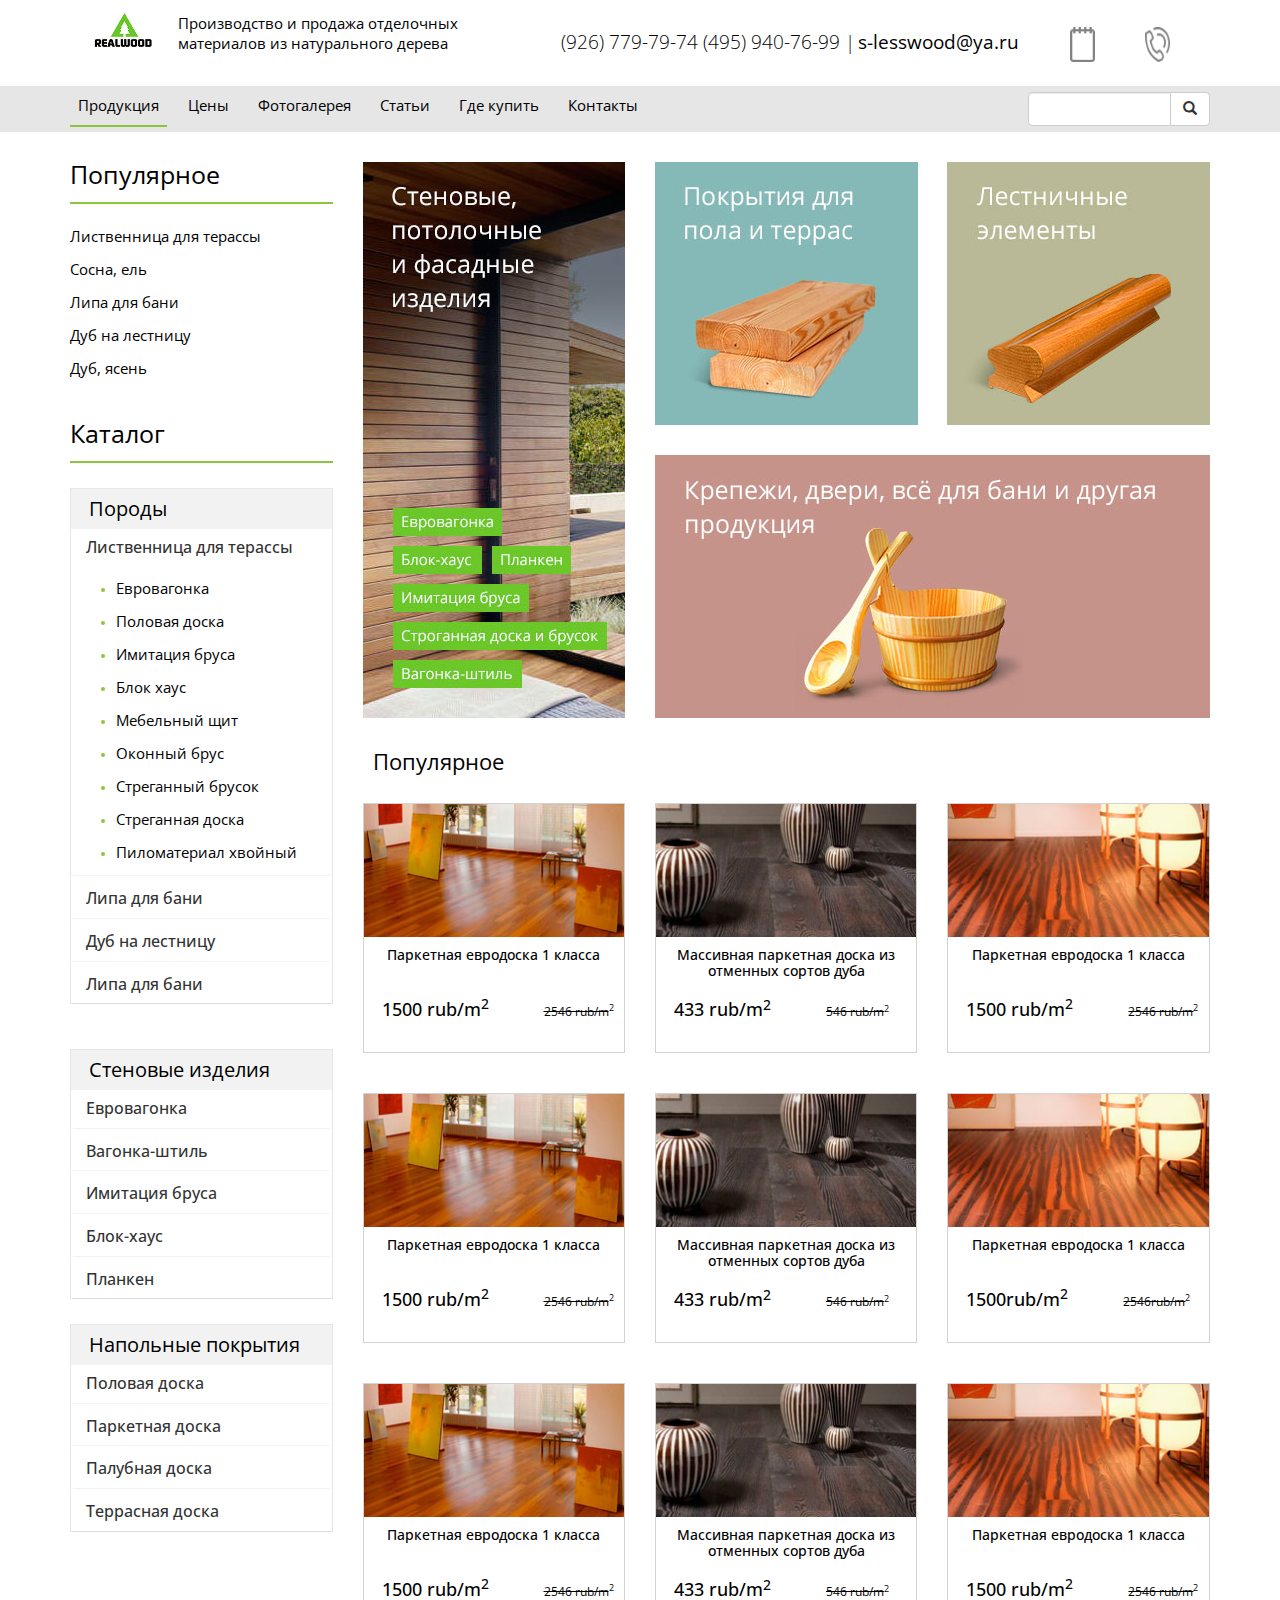
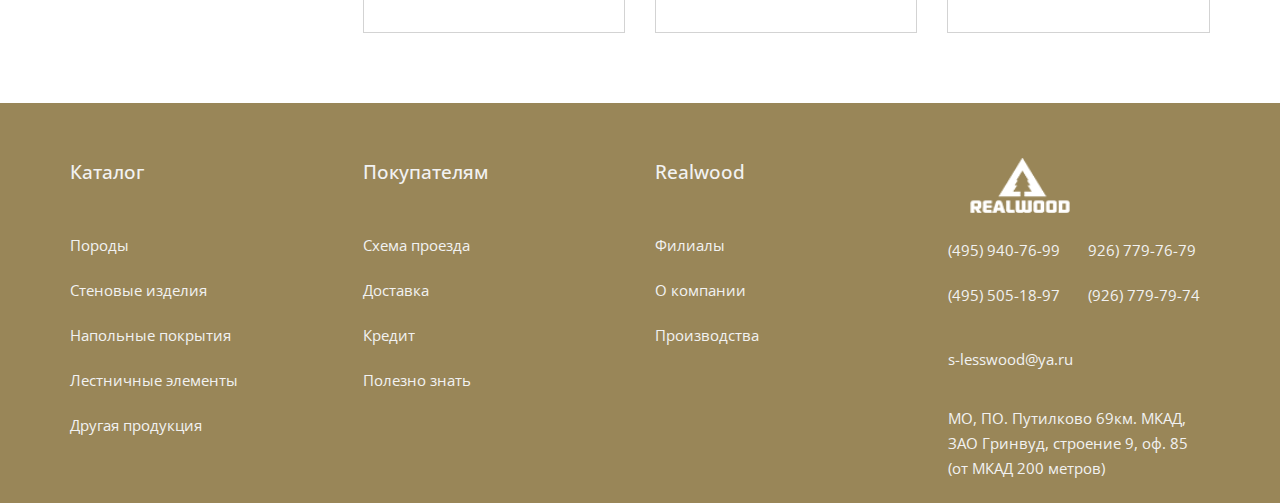
<file: realwood LAST/index.html>
<!DOCTYPE html>
<html lang="en">
  <head>
    <meta charset="utf-8">
    <meta http-equiv="X-UA-Compatible" content="IE=edge">
    <meta name="viewport" content="width=device-width, initial-scale=1">
    <!-- The above 3 meta tags *must* come first in the head; any other head content must come *after* these tags -->
    <title>Bootstrap 101 Template</title>

    <!-- Bootstrap -->
    <link href="https://fonts.googleapis.com/css?family=Open+Sans&amp;subset=cyrillic" rel="stylesheet">
    <link href="css/bootstrap.min.css" rel="stylesheet">
    <link rel="stylesheet" href="css/style.css">
    <!-- HTML5 shim and Respond.js for IE8 support of HTML5 elements and media queries -->
    <!-- WARNING: Respond.js doesn't work if you view the page via file:// -->
    <!--[if lt IE 9]>
      <script src="https://oss.maxcdn.com/html5shiv/3.7.3/html5shiv.min.js"></script>
      <script src="https://oss.maxcdn.com/respond/1.4.2/respond.min.js"></script>
    <![endif]-->
  </head>
  <body>
    <div class="header">
      <div class="header-top">
        <div class="container">
            <img src="img/logo.jpg" alt="">
            <span>Производство и продажа отделочных 
материалов из натурального дерева</span>
            <h4>(926) 779-79-74 (495) 940-76-99 |</h4>
            <a href="#">s-lesswood@ya.ru</a>
            <ul>
              <li class="blockn"><a href="#"><img src="img/blocknote-ic.png"></a></li>
              <li class="phone"><a href="#"><img src="img/phone-ic.png"></a></li>
            </ul>
        </div>
      </div>
      <div class="header-nav">
        <div class="container">
          <ul class="list-inline pull-left">
            <li class="active"><a href="#">Продукция</a></li>
            <li><a href="#">Цены</a></li>
            <li><a href="#">Фотогалерея</a></li>
            <li><a href="#">Статьи</a></li>
            <li><a href="#">Где купить</a></li>
            <li><a href="#">Контакты</a></li>
          </ul>
          <div class="search-form">
            <form>
              <div class="input-group">
                <input type="text" class="form-control">
                <span class="input-group-btn">
                  <button class="btn btn-default" type="button"><span class="glyphicon glyphicon-search"></span></button>
                </span>
              </div>
            </form>
          </div>
        </div>
      </div>
    </div>
    <div class="main">
      <div class="container">
        <div class="row">
          <div class="sidebar">
            <div class="col-sm-3">
              <div class="sidebar-category">
                <div class="sidebar-category-title">
                  <span>Популярное</span>
                </div>
                <ul class="sidebar-list">
                <li><a href="#">Лиственница для терассы</a></li>
                <li><a href="#">Сосна, ель</a></li>
                <li><a href="#">Липа для бани</a></li>
                <li><a href="#">Дуб на лестницу</a></li>
                <li><a href="#">Дуб, ясень</a></li>
                </ul>
              </div>
              <div class="sidebar-category">
                <div class="sidebar-category-title">
                  <span>Каталог</span>
                </div>
                <div class="catalog-item sidebar-list">
                  <div class="catalog-item-title">
                    <span>Породы</span>
                    </div>
                    <div class="panel-group" id="accordion" role="tablist" aria-multiselectable="true">
                      <div class="panel panel-default">
                        <div class="panel-heading" role="tab" id="headingOne">
                          <h4 class="panel-title">
                            <a role="button" data-toggle="collapse" data-parent="#accordion" href="#collapseOne" aria-expanded="true" aria-controls="collapseOne">
                              Лиственница для терассы
                            </a>
                          </h4>
                        </div>
                        <div id="collapseOne" class="panel-collapse collapse in" role="tabpanel" aria-labelledby="headingOne">
                          <div class="panel-body">
                           <ul>
                               <li><a href="#">Евровагонка</a></li>
                               <li><a href="#">Половая доска</a></li>
                               <li><a href="#">Имитация бруса</a></li>
                               <li><a href="#">Блок хаус</a></li>
                               <li><a href="#">Мебельный щит</a></li>
                               <li><a href="#">Оконный брус</a></li>
                               <li><a href="#">Стреганный брусок</a></li>
                               <li><a href="#">Стреганная доска</a></li>
                               <li><a href="#">Пиломатериал хвойный</a></li>
                             </ul>  
                          </div>
                        </div>
                      </div>
                      <div class="panel panel-default">
                        <div class="panel-heading" role="tab" id="headingTwo">
                          <h4 class="panel-title">
                            <a class="collapsed" role="button" data-toggle="collapse" data-parent="#accordion" href="#collapseTwo" aria-expanded="false" aria-controls="collapseTwo">
                              Липа для бани
                            </a>
                          </h4>
                        </div>
                        <div id="collapseTwo" class="panel-collapse collapse" role="tabpanel" aria-labelledby="headingTwo">
                          <div class="panel-body">
                           <ul>
                             <li><a href="#">Услуга 1</a></li>
                             <li><a href="#">Услуга 2</a></li>
                             <li><a href="#">Услуга 3</a></li>
                             <li><a href="#">Услуга 4</a></li>
                             <li><a href="#">Услуга 5</a></li>
                             <li><a href="#">Услуга 6</a></li>
                             <li><a href="#">Услуга 7</a></li>
                             <li><a href="#">Услуга 8</a></li>
                             <li><a href="#">Услуга 9</a></li>
                           </ul>
                          </div>
                        </div>
                      </div>
                      <div class="panel panel-default">
                        <div class="panel-heading" role="tab" id="headingThree">
                          <h4 class="panel-title">
                            <a class="collapsed" role="button" data-toggle="collapse" data-parent="#accordion" href="#collapseThree" aria-expanded="false" aria-controls="collapseThree">
                              Дуб на лестницу
                            </a>
                          </h4>
                        </div>
                        <div id="collapseThree" class="panel-collapse collapse" role="tabpanel" aria-labelledby="headingThree">
                          <div class="panel-body">
                           <ul>
                             <li><a href="#"><span>Услуга 1</span></a></li>
                             <li><a href="#"><span>Услуга 2</span></a></li>
                             <li><a href="#"><span>Услуга 3</span></a></li>
                             <li><a href="#"><span>Услуга 4</span></a></li>
                             <li><a href="#"><span>Услуга 5</span></a></li>
                             <li><a href="#"><span>Услуга 6</span></a></li>
                             <li><a href="#"><span>Услуга 7</span></a></li>
                             <li><a href="#"><span>Услуга 8</span></a></li>
                             <li><a href="#"><span>Услуга 9</span></a></li>
                           </ul>
                          </div>
                        </div>
                      </div>
                      <div class="panel panel-default">
                        <div class="panel-heading" role="tab" id="headingTwo">
                          <h4 class="panel-title">
                            <a class="collapsed" role="button" data-toggle="collapse" data-parent="#accordion" href="#collapseFour" aria-expanded="false" aria-controls="collapseFour">
                              Липа для бани
                            </a>
                          </h4>
                        </div>
                        <div id="collapseFour" class="panel-collapse collapse" role="tabpanel" aria-labelledby="headingTwo">
                          <div class="panel-body">
                           <ul>
                             <li><a href="#"><span>Услуга 1</span></a></li>
                             <li><a href="#"><span>Услуга 2</span></a></li>
                             <li><a href="#"><span>Услуга 3</span></a></li>
                             <li><a href="#"><span>Услуга 4</span></a></li>
                             <li><a href="#"><span>Услуга 5</span></a></li>
                             <li><a href="#"><span>Услуга 6</span></a></li>
                             <li><a href="#"><span>Услуга 7</span></a></li>
                             <li><a href="#"><span>Услуга 8</span></a></li>
                             <li><a href="#"><span>Услуга 9</span></a></li>
                           </ul>
                          </div>
                        </div>
                      </div>
                    </div>
                  </div>
                </div>
                <div class="sidebar-category">                
                  <div class="catalog-item sidebar-list">
                    <div class="catalog-item-title">
                      <span>Стеновые изделия</span>
                    </div>
                    <div class="panel-group" id="accordion" role="tablist" aria-multiselectable="true">
                        <div class="panel panel-default">
                          <div class="panel-heading" role="tab" id="headingOne">
                            <h4 class="panel-title">
                              <a role="button" data-toggle="collapse" data-parent="#accordion" href="#collapseFive" aria-expanded="true" aria-controls="collapseOne">
                                Евровагонка
                              </a>
                            </h4>
                          </div>
                          <div id="collapseFive" class="panel-collapse collapse" role="tabpanel" aria-labelledby="headingOne">
                            <div class="panel-body">
                             <ul>
                                 <li><a href="#">Евровагонка</a></li>
                                 <li><a href="#">Половая доска</a></li>
                                 <li><a href="#">Имитация бруса</a></li>
                                 <li><a href="#">Блок хаус</a></li>
                                 <li><a href="#">Мебельный щит</a></li>
                                 <li><a href="#">Оконный брус</a></li>
                                 <li><a href="#">Стреганный брусок</a></li>
                                 <li><a href="#">Стреганная доска</a></li>
                                 <li><a href="#">Пиломатериал хвойный</a></li>
                               </ul>  
                            </div>
                          </div>
                        </div>
                        <div class="panel panel-default">
                          <div class="panel-heading" role="tab" id="headingTwo">
                            <h4 class="panel-title">
                              <a class="collapsed" role="button" data-toggle="collapse" data-parent="#accordion" href="#collapseSix" aria-expanded="false" aria-controls="collapseTwo">
                                Вагонка-штиль
                              </a>
                            </h4>
                          </div>
                          <div id="collapseSix" class="panel-collapse collapse" role="tabpanel" aria-labelledby="headingTwo">
                            <div class="panel-body">
                             <ul>
                               <li><a href="#">Услуга 1</a></li>
                               <li><a href="#">Услуга 2</a></li>
                               <li><a href="#">Услуга 3</a></li>
                               <li><a href="#">Услуга 4</a></li>
                               <li><a href="#">Услуга 5</a></li>
                               <li><a href="#">Услуга 6</a></li>
                               <li><a href="#">Услуга 7</a></li>
                               <li><a href="#">Услуга 8</a></li>
                               <li><a href="#">Услуга 9</a></li>
                             </ul>
                            </div>
                          </div>
                        </div>
                         <div class="panel panel-default">
                          <div class="panel-heading" role="tab" id="headingTwo">
                            <h4 class="panel-title">
                              <a class="collapsed" role="button" data-toggle="collapse" data-parent="#accordion" href="#collapseSeven" aria-expanded="false" aria-controls="collapseTwo">
                                Имитация бруса
                              </a>
                            </h4>
                          </div>
                          <div id="collapseSeven" class="panel-collapse collapse" role="tabpanel" aria-labelledby="headingTwo">
                            <div class="panel-body">
                             <ul>
                               <li><a href="#">Услуга 1</a></li>
                               <li><a href="#">Услуга 2</a></li>
                               <li><a href="#">Услуга 3</a></li>
                               <li><a href="#">Услуга 4</a></li>
                               <li><a href="#">Услуга 5</a></li>
                               <li><a href="#">Услуга 6</a></li>
                               <li><a href="#">Услуга 7</a></li>
                               <li><a href="#">Услуга 8</a></li>
                               <li><a href="#">Услуга 9</a></li>
                             </ul>
                            </div>
                          </div>
                        </div>
                        <div class="panel panel-default">
                          <div class="panel-heading" role="tab" id="headingThree">
                            <h4 class="panel-title">
                              <a class="collapsed" role="button" data-toggle="collapse" data-parent="#accordion" href="#collapseEight" aria-expanded="false" aria-controls="collapseThree">
                                Блок-хаус
                              </a>
                            </h4>
                          </div>
                          <div id="collapseEight" class="panel-collapse collapse" role="tabpanel" aria-labelledby="headingThree">
                            <div class="panel-body">
                             <ul>
                               <li><a href="#"><span>Услуга 1</span></a></li>
                               <li><a href="#"><span>Услуга 2</span></a></li>
                               <li><a href="#"><span>Услуга 3</span></a></li>
                               <li><a href="#"><span>Услуга 4</span></a></li>
                               <li><a href="#"><span>Услуга 5</span></a></li>
                               <li><a href="#"><span>Услуга 6</span></a></li>
                               <li><a href="#"><span>Услуга 7</span></a></li>
                               <li><a href="#"><span>Услуга 8</span></a></li>
                               <li><a href="#"><span>Услуга 9</span></a></li>
                             </ul>
                            </div>
                          </div>
                        </div>
                        <div class="panel panel-default">
                          <div class="panel-heading" role="tab" id="headingTwo">
                            <h4 class="panel-title">
                              <a class="collapsed" role="button" data-toggle="collapse" data-parent="#accordion" href="#collapseNine" aria-expanded="false" aria-controls="collapseFour">
                                Планкен
                              </a>
                            </h4>
                          </div>
                          <div id="collapseNine" class="panel-collapse collapse" role="tabpanel" aria-labelledby="headingTwo">
                            <div class="panel-body">
                             <ul>
                               <li><a href="#"><span>Услуга 1</span></a></li>
                               <li><a href="#"><span>Услуга 2</span></a></li>
                               <li><a href="#"><span>Услуга 3</span></a></li>
                               <li><a href="#"><span>Услуга 4</span></a></li>
                               <li><a href="#"><span>Услуга 5</span></a></li>
                               <li><a href="#"><span>Услуга 6</span></a></li>
                               <li><a href="#"><span>Услуга 7</span></a></li>
                               <li><a href="#"><span>Услуга 8</span></a></li>
                               <li><a href="#"><span>Услуга 9</span></a></li>
                             </ul>
                            </div>
                          </div>
                        </div>
                      </div>
                  </div> 
           
               <div class="sidebar-category">                
                <div class="catalog-item sidebar-list">
                  <div class="catalog-item-title">
                    <span>Напольные покрытия</span>
                  </div>
                  <div class="panel-group" id="accordion" role="tablist" aria-multiselectable="true">
                      <div class="panel panel-default">
                        <div class="panel-heading" role="tab" id="headingOne">
                          <h4 class="panel-title">
                            <a role="button" data-toggle="collapse" data-parent="#accordion" href="#collapseTen" aria-expanded="true" aria-controls="collapseTen">
                              Половая доска
                            </a>
                          </h4>
                        </div>
                        <div id="collapseTen" class="panel-collapse collapse" role="tabpanel" aria-labelledby="headingOne">
                          <div class="panel-body">
                           <ul>
                               <li><a href="#">Евровагонка</a></li>
                               <li><a href="#">Половая доска</a></li>
                               <li><a href="#">Имитация бруса</a></li>
                               <li><a href="#">Блок хаус</a></li>
                               <li><a href="#">Мебельный щит</a></li>
                               <li><a href="#">Оконный брус</a></li>
                               <li><a href="#">Стреганный брусок</a></li>
                               <li><a href="#">Стреганная доска</a></li>
                               <li><a href="#">Пиломатериал хвойный</a></li>
                             </ul>  
                          </div>
                        </div>
                      </div>
                      <div class="panel panel-default">
                        <div class="panel-heading" role="tab" id="headingTwo">
                          <h4 class="panel-title">
                            <a class="collapsed" role="button" data-toggle="collapse" data-parent="#accordion" href="#collapseElleven" aria-expanded="false" aria-controls="collapseTwo">
                              Паркетная доска
                            </a>
                          </h4>
                        </div>
                        <div id="collapseElleven" class="panel-collapse collapse" role="tabpanel" aria-labelledby="headingTwo">
                          <div class="panel-body">
                           <ul>
                             <li><a href="#">Услуга 1</a></li>
                             <li><a href="#">Услуга 2</a></li>
                             <li><a href="#">Услуга 3</a></li>
                             <li><a href="#">Услуга 4</a></li>
                             <li><a href="#">Услуга 5</a></li>
                             <li><a href="#">Услуга 6</a></li>
                             <li><a href="#">Услуга 7</a></li>
                             <li><a href="#">Услуга 8</a></li>
                             <li><a href="#">Услуга 9</a></li>
                           </ul>
                          </div>
                        </div>
                      </div>
                      <div class="panel panel-default">
                        <div class="panel-heading" role="tab" id="headingThree">
                          <h4 class="panel-title">
                            <a class="collapsed" role="button" data-toggle="collapse" data-parent="#accordion" href="#collapseTwelve" aria-expanded="false" aria-controls="collapseTwelve">
                              Палубная доска
                            </a>
                          </h4>
                        </div>
                        <div id="collapseTwelve" class="panel-collapse collapse" role="tabpanel" aria-labelledby="headingThree">
                          <div class="panel-body">
                           <ul>
                             <li><a href="#"><span>Услуга 1</span></a></li>
                             <li><a href="#"><span>Услуга 2</span></a></li>
                             <li><a href="#"><span>Услуга 3</span></a></li>
                             <li><a href="#"><span>Услуга 4</span></a></li>
                             <li><a href="#"><span>Услуга 5</span></a></li>
                             <li><a href="#"><span>Услуга 6</span></a></li>
                             <li><a href="#"><span>Услуга 7</span></a></li>
                             <li><a href="#"><span>Услуга 8</span></a></li>
                             <li><a href="#"><span>Услуга 9</span></a></li>
                           </ul>
                          </div>
                        </div>
                      </div>
                      <div class="panel panel-default">
                        <div class="panel-heading" role="tab" id="headingTwo">
                          <h4 class="panel-title">
                            <a class="collapsed" role="button" data-toggle="collapse" data-parent="#accordion" href="#collapseThirteen" aria-expanded="false" aria-controls="collapseFour">
                              Террасная доска
                            </a>
                          </h4>
                        </div>
                        <div id="collapseThirteen" class="panel-collapse collapse" role="tabpanel" aria-labelledby="headingTwo">
                          <div class="panel-body">
                           <ul>
                             <li><a href="#"><span>Услуга 1</span></a></li>
                             <li><a href="#"><span>Услуга 2</span></a></li>
                             <li><a href="#"><span>Услуга 3</span></a></li>
                             <li><a href="#"><span>Услуга 4</span></a></li>
                             <li><a href="#"><span>Услуга 5</span></a></li>
                             <li><a href="#"><span>Услуга 6</span></a></li>
                             <li><a href="#"><span>Услуга 7</span></a></li>
                             <li><a href="#"><span>Услуга 8</span></a></li>
                             <li><a href="#"><span>Услуга 9</span></a></li>
                           </ul>
                          </div>
                        </div>
                      </div>
                    </div>
                  </div> 
                </div>
              </div>
            </div>
          </div>
          <div class="col-sm-9">
            <div class="row">
              <div class="col-sm-4">
                <img src="img/tegs-1.img" alt="">
              </div>
              <div class="col-sm-8">
                <div class="row">
                  <div class="col-sm-6"><img src="img/terras-ic.jpg" alt=""></div>
                  <div class="col-sm-6"><img src="img/lestnica-ic.jpg" alt=""></div>
                  <div class="col-sm-12"><img src="img/bania-ic.jpg" alt=""></div>
                </div>
              </div>
              <div class="col-sm-9">
                <div class="row header-name">
                  <span>Популярное</span>
                </div>
              </div>
              <div class="col-sm-4">
                <div class="assortiment">
                  <img src="img/parket-1.jpg" alt="">
                  <a href="#">
                    <h5>Паркетная евродоска 1 класса</h5>
                  </a>                                      
                  <p>
                    <h4>1500 rub/m<sup>2</sup></h4></li>
                    <span><strike>2546 rub/m</strike><sup>2</sup></li></span>
                  </p>
                </div>              
              </div>
              <div class="col-sm-4">
                 <div class="assortiment">
                  <img src="img/parket-2.jpg" alt="">
                  <a href="#">
                    <h5>Массивная паркетная доска 
                    из отменных сортов дуба</h5>
                  </a>
                  <div class="type-2">                                      
                    <p>
                      <h4>433 rub/m<sup>2</sup></h4></li>
                      <span><strike>546 rub/m</strike><sup>2</sup></li></span>
                    </p>
                  </div>
                </div>              
              </div>             
              <div class="col-sm-4">
                 <div class="assortiment">
                  <img src="img/parket-3.jpg" alt="">
                  <a href="#">
                    <h5>Паркетная евродоска 1 класса</h5>
                  </a>                                      
                  <p>
                    <h4>1500 rub/m<sup>2</sup></h4></li>
                    <span><strike>2546 rub/m</strike><sup>2</sup></li></span>
                  </p>
                </div>              
              </div>
              <div class="col-sm-4">
                 <div class="assortiment">
                  <img src="img/parket-1.jpg" alt="">
                  <a href="#">
                    <h5>Паркетная евродоска 1 класса</h5>
                  </a>                                      
                  <p>
                    <h4>1500 rub/m<sup>2</sup></h4></li>
                    <span><strike>2546 rub/m</strike><sup>2</sup></li></span>
                  </p>
                </div>              
              </div>
              <div class="col-sm-4">
                 <div class="assortiment">
                  <img src="img/parket-2.jpg" alt="">
                  <a href="#">
                    <h5>Массивная паркетная доска 
                    из отменных сортов дуба</h5>
                  </a>                                      
                  <div class="type-2">                                      
                    <p>
                      <h4>433 rub/m<sup>2</sup></h4></li>
                      <span><strike>546 rub/m</strike><sup>2</sup></li></span>
                    </p>
                  </div>
                </div>              
              </div>
              <div class="col-sm-4">
                 <div class="assortiment">
                  <img src="img/parket-3.jpg" alt="">
                  <a href="#">
                    <h5>Паркетная евродоска 1 класса</h5>
                  </a>                                      
                  <p>
                    <h4>1500rub/m<sup>2</sup></h4></li>
                    <span><strike>2546rub/m</strike><sup>2</sup></span>
                  </p>
                </div>              
              </div>
              <div class="col-sm-4">
                <div class="assortiment">
                  <img src="img/parket-1.jpg" alt="">
                  <a href="#">
                    <h5>Паркетная евродоска 1 класса</h5>
                  </a>                                      
                  <p>
                    <h4>1500 rub/m<sup>2</sup></h4></li>
                    <span><strike>2546 rub/m</strike><sup>2</sup></span>
                  </p>
                </div>              
              </div>
              <div class="col-sm-4">
                 <div class="assortiment">
                  <img src="img/parket-2.jpg" alt="">
                  <a href="#">
                    <h5>Массивная паркетная доска 
                    из отменных сортов дуба</h5>
                  </a>                                      
                  <div class="type-2">                                      
                    <p>
                      <h4>433 rub/m<sup>2</sup></h4></li>
                      <span><strike>546 rub/m</strike><sup>2</sup></li></span>
                    </p>
                  </div>
                </div>              
              </div>             
              <div class="col-sm-4">
                 <div class="assortiment">
                  <img src="img/parket-3.jpg" alt="">
                  <a href="#">
                    <h5>Паркетная евродоска 1 класса</h5>
                  </a>                                      
                  <p>
                    <h4>1500 rub/m<sup>2</sup></h4></li>
                    <span><strike>2546 rub/m</strike><sup>2</sup></li></span>
                  </p>
                </div>              
              </div>
              </div>
            </div>
          </div>
        </div>
      </div>
    </div>
    <div class="footer">
      <div class="container">
        <div class="row">          
          <div class="col-sm-3">
            <div class="contact">
              <h2>Каталог</h2>
              <ul>            
                <li><a href="#">Породы</a></li>
                <li><a href="#">Стеновые изделия</a></li>
                <li><a href="#">Напольные покрытия</a></li>
                <li><a href="#">Лестничные элементы</a></li>
                <li><a href="#">Другая продукция</a></li>
              </ul>
            </div>
          </div>
        <div class="col-sm-3">
          <div class="contact">
            <h2>Покупателям</h2>
            <ul>            
              <li><a href="#">Схема проезда</a></li>
              <li><a href="#">Доставка</a></li>
              <li><a href="#">Кредит</a></li>
              <li><a href="#">Полезно знать</a></li>               
            </ul>
          </div>
        </div>
        <div class="col-sm-3">
          <div class="contact">
            <h2>Realwood</h2>
            <ul>            
              <li><a href="#">Филиалы</a></li>
              <li><a href="#">О компании</a></li>
              <li><a href="#">Производства</a></li>                           
            </ul>
          </div>
        </div>
        <div class="col-sm-3">
          <div class="contact">          
            <ul>            
              <li><a href="#"><img src="img/footer-logo.png"></a></li>
              <li><a href="#">(495) 940-76-99&nbsp;&nbsp;&nbsp;&nbsp;&nbsp;&nbsp; 926) 779-76-79</a></li>
              <li><a href="#">(495) 505-18-97&nbsp;&nbsp;&nbsp;&nbsp;&nbsp;&nbsp; (926) 779-79-74</a></li>       
            </ul>
            <span><a href="#">s-lesswood@ya.ru</a></span>
            <p>МО, ПО. Путилково 69км. МКАД,</p> 
            <p>ЗАО Гринвуд, строение 9, оф. 85</p>
            <p>(от МКАД 200 метров)</p>
          </div>
        </div>    
        </div>
      </div>
    </div>
    <!-- jQuery (necessary for Bootstrap's JavaScript plugins) -->
    <script src="https://ajax.googleapis.com/ajax/libs/jquery/1.12.4/jquery.min.js"></script>
    <!-- Include all compiled plugins (below), or include individual files as needed -->
    <script src="js/bootstrap.min.js"></script>
  </body>
</html>
</file>
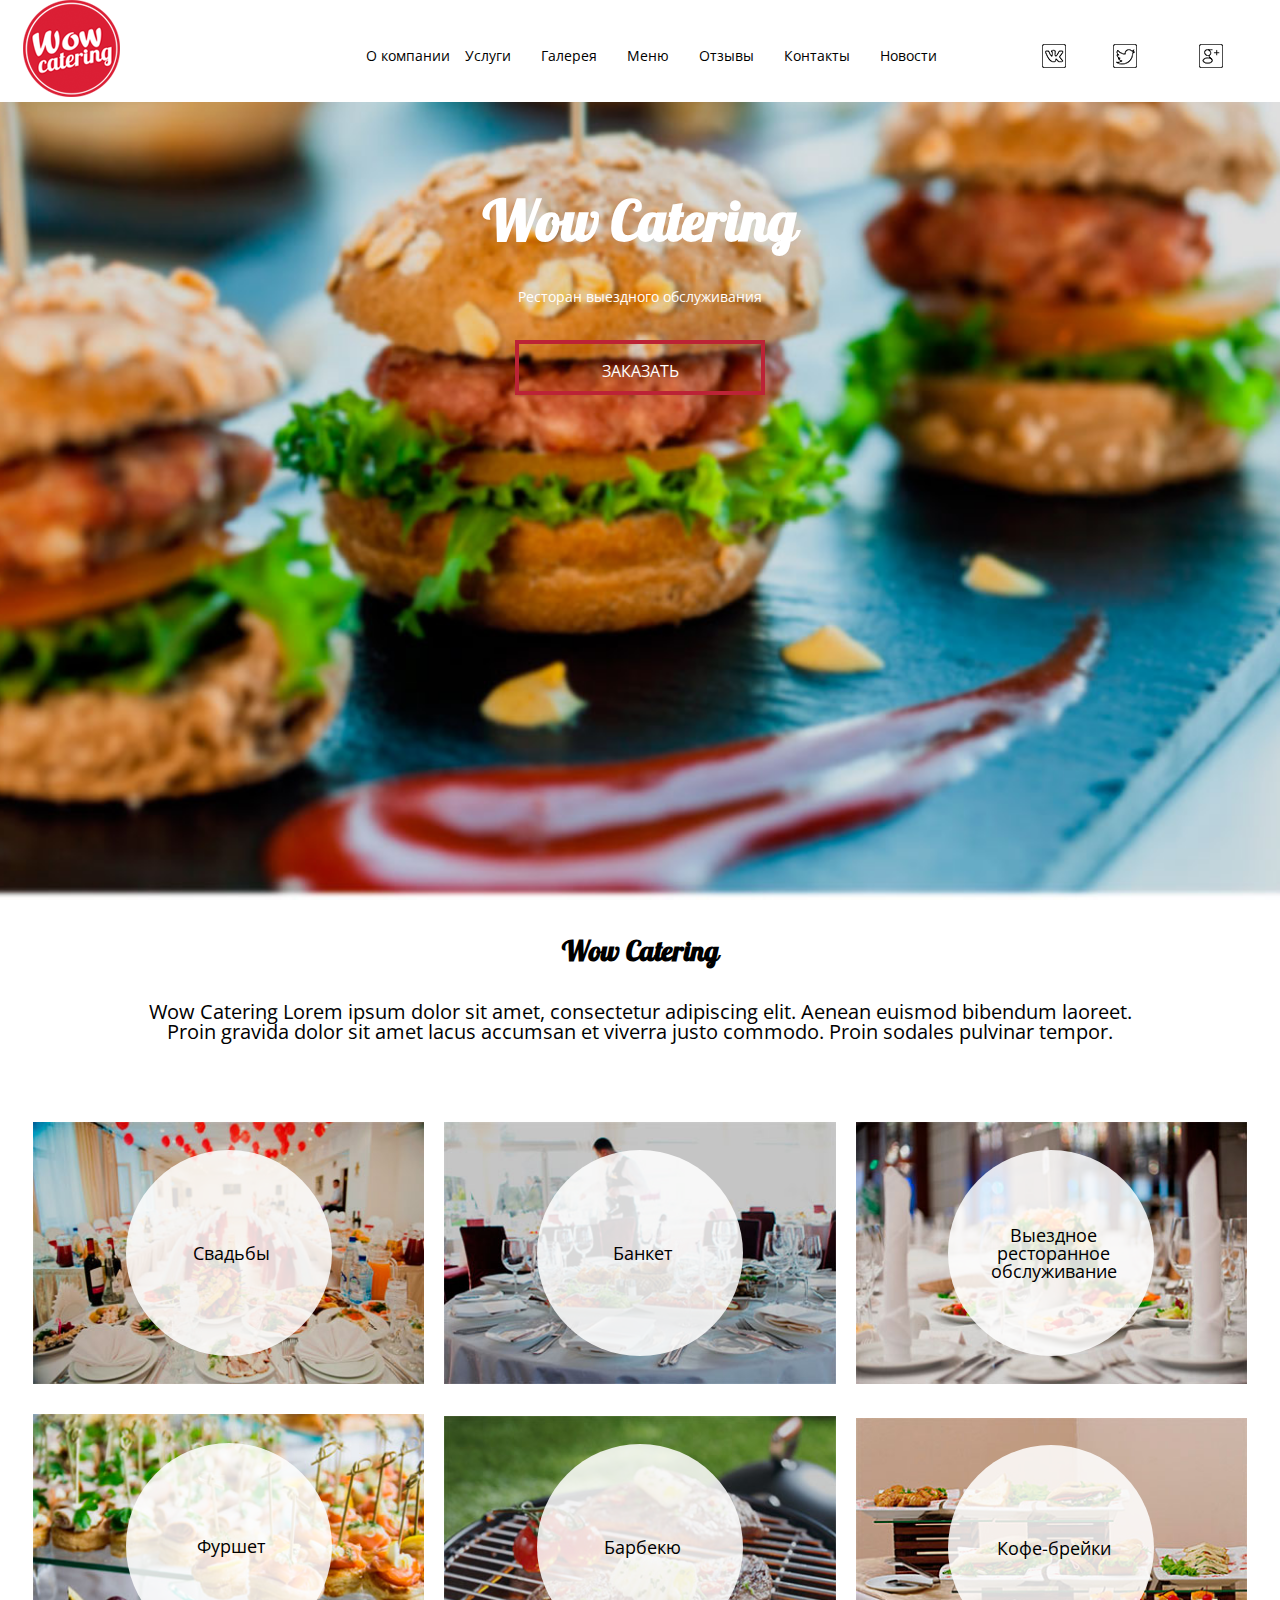
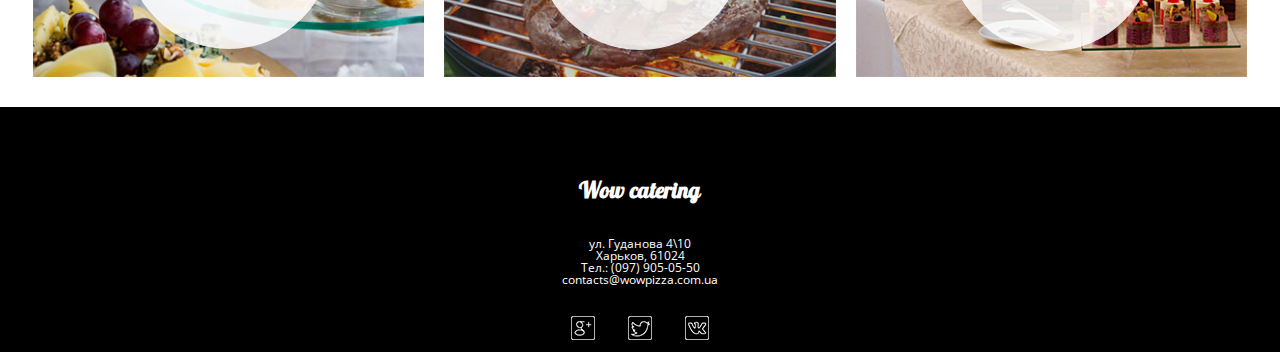
<file: hw 6/www/index.html>
<!DOCTYPE html>
<head>
	<meta charset="utf-8" >
	<title>Кейтеринг</title>
	<meta name="viewport" content="width=device-width, initial-scale=1"><!-- без данного запроса не будут срабатывать медиа запросы(не будет адаптива для моб.устройств) -->
	<link href="https://fonts.googleapis.com/css?family=Open+Sans&amp;subset=cyrillic" rel="stylesheet">
	<link rel="stylesheet" href="css/jquery.formstyler.css">
	<link rel="stylesheet" href="css/slicknav.css" />	
	<link media="all" rel="stylesheet" href="css/all.css" type="text/css" >	
</head>
<body>
	<div class="header">
		<div class="container">
			<div class="logo">
				<a href="#">
					<img src="img/logo.png" alt="">
				</a>				
			</div>
			<div class="menu">
				<ul class="header-nav">
					<li><a href="#">О компании</a></li>
					<li><a href="#">Услуги</a></li>
					<li><a href="#">Галерея</a></li>
					<li><a href="#">Меню</a></li>
					<li><a href="#">Отзывы</a></li>
					<li><a href="#">Контакты</a></li>
					<li><a href="#">Новости</a></li>
				</ul>
				<ul class="icon-nav">
		 		<li><a href="#" class="vk"></a></li>
		 		<li><a href="#" class="tw"></a></li>
		 		<li><a href="#" class="gg"></a></li>
		 		</ul>
			</div>
		</div>
	</div>
	<div class="main">
		<div class="container-main">				
			<div class="call-to-action vertikal-align">
				<div class="call-to-action-text">
					<h1>Wow Catering</h1>
					<span>Ресторан выездного обслуживания</span>							
					<a href="#" class="btn _order-modal-open">ЗАКАЗАТЬ</a>				
				</div>	
			</div>
		</div>
		<div class="about-us">
			<div class="container">
				<h4>Wow Catering</h4>
				<p>Wow Catering Lorem ipsum dolor sit amet, consectetur adipiscing elit. Aenean euismod bibendum laoreet. Proin gravida dolor sit amet lacus accumsan et viverra justo commodo. Proin sodales pulvinar tempor. </p>
			</div>
		</div>
		<div class="services-wrap">
			<div class="container">
				<div class="row">
					<div class="service">
						<img src="img/service-img.jpg" alt="">
						<div class="service-text vertical-align">
							<a href="#" class="vertical-align">
								<span>Свадьбы</span>
							</a>							
						</div>
					</div>
					<div class="service">
						<img src="img/banket-img.jpg" alt="">
						<div class="service-text vertical-align">
							<a href="#" class="vertical-align">
								<span>Банкет</span>
							</a>							
						</div>
					</div>
					<div class="service">
						<img src="img/rest-obslug-img.jpg" alt="">
						<div class="service-text vertical-align">
							<a href="#" class="vertical-align">
								<span class="less">Выездное ресторанное обслуживание</span>
							</a>							
						</div>
					</div>
					<div class="service">
						<img src="img/furshet-img.jpg" alt="">
						<div class="service-text vertical-align">
							<a href="#" class="vertical-align">
								<span>Фуршет</span>
							</a>							
						</div>
					</div>
					<div class="service">
						<img src="img/barbeku-img.jpg" alt="">
						<div class="service-text vertical-align">
							<a href="#" class="vertical-align">
								<span>Барбекю</span>
							</a>							
						</div>
					</div>
					<div class="service">
						<img src="img/koffe-img.jpg" alt="">
						<div class="service-text vertical-align">
							<a href="#" class="vertical-align">
								<span>Кофе-брейки</span>
							</a>							
						</div>
					</div>
				</div>
			</div>
		</div>
	</div>
	<div class="footer">
		<div class="container vertical-align">	
			<h5>Wow catering</h5>		
			<ul class="footer-head">
				<li>ул. Гуданова 4\10</li>
				<li>Харьков, 61024</li>
				<li>Тел.: (097) 905-05-50</li>
				<li>contacts@wowpizza.com.ua</li>
			</ul>
			<ul class="footer-nav">
		 		<li><a href="#" class="vk"></a></li>
		 		<li><a href="#" class="tw"></a></li>
		 		<li><a href="#" class="gg"></a></li>
			</ul>
		</div>
	</div>

	<!-- MODAL WINDOWS --><!-- standart for mod. wind. -->
	<div class="modal" id="order">
		<div class="close">
			<a href="#">
				<img src="img/close-ic.png" alt="">
			</a>
		</div>
		<!-- <form>
			<input type="text" name="userName" required autofocus value="" placeholder="Введите имя">
			<input type="password" name="pass" disabled>
			<input type="checkbox" name="check1" value="" checked>
			<input type="checkbox" name="check2" value="">
			<input type="radio" name="radio" value="">
			<input type="radio" name="radio" value="">
			<select>
				<option value="">1</option>
				<option value="">2</option>
				<option value="">3</option>
				<option value="">4</option>
			</select>
			<textarea name="comment"></textarea>
			<input type="number" name="count" step="5" min="0">
			<input type="file" name="file" value="" multiple>
			<input type="submit" name="" value="Send">
			<input type="reset" name="" value="reset">
			<input type="hidden" name="" value="">
			<button type="send">Send</button>
		</form> -->
		<form>
			<!-- <div class="close">
				<a href="#">
					<img src="img/close-ic.png" alt="close">
				</a>
			</div> -->
			<span>Форма заказа</span>
			<h3>Wow catering</h3>
			<!-- <label for="user">Name</label> -->
			<div class="form-text">
				<input type="text" class="form-control" required id="user" name="user-name" value="" placeholder="Имя">
				<input type="text" class="form-control" required name="user-phone" value="" placeholder="Телефон">
				<input type="text" class="form-control" required="" name="user-mail" value="" placeholder="E-mail">
			</div>		
			<div class="form-sel">
				<select required class="form-control">
					<option>Выберите услугу</option>
					<option>Услуга 1</option>
					<option>Услуга 2</option>
					<option>Услуга 3</option>
					<option>Услуга 4</option>
					<option>Услуга 5</option>
					<option>Услуга 6</option>
				</select>
				<textarea name="comment" class="form-control" placeholder="Комментарий"></textarea>
				<input type="hidden" name="hidd" value="">				
			</div>
			<div class="butt">
				<button type="submit">Заказать</button>			
			</div>			
		</form>
	</div>
	<!-- JS -->
	<script type="text/javascript" src="https://ajax.googleapis.com/ajax/libs/jquery/3.1.0/jquery.min.js"></script>
	<script src="js/jquery.bpopup.min.js"></script>
	<script src="js/jquery.formstyler.min.js"></script>
	<script src="js/jquery.slicknav.min.js"></script>
	<!-- init all jQwery plugin -->
	<script src="js/init.js"></script>
</body>
</html>
</file>
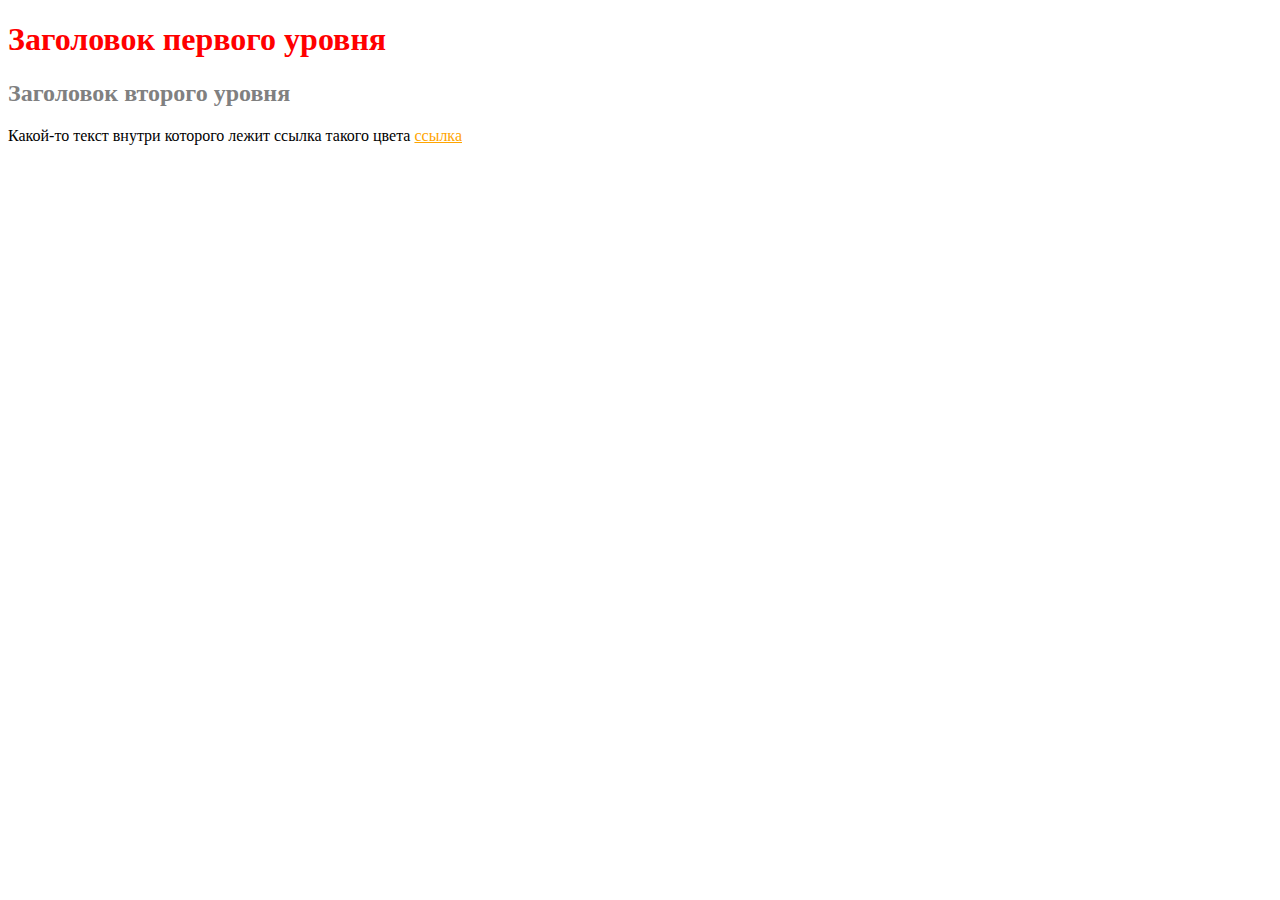
<file: hw 1/1/www/index.html>
<!DOCTYPE html> <!-- выполнил Олег Сандыга -->
<html lang="en">
	<head>
		<meta charset="UTF-8">
		<title>homework</title>
		<link rel="stylesheet" href="css/style.css">
	</head>
	<body>		
		<div class="text"><h1>Заголовок первого уровня</h1></div>
		<div class="block"><h2>Заголовок второго уровня</h2></div>
		<p>Какой-то текст внутри которого лежит ссылка такого цвета <a class="block2" href="#">ссылка</a></p>
	</body>
</html>
</file>
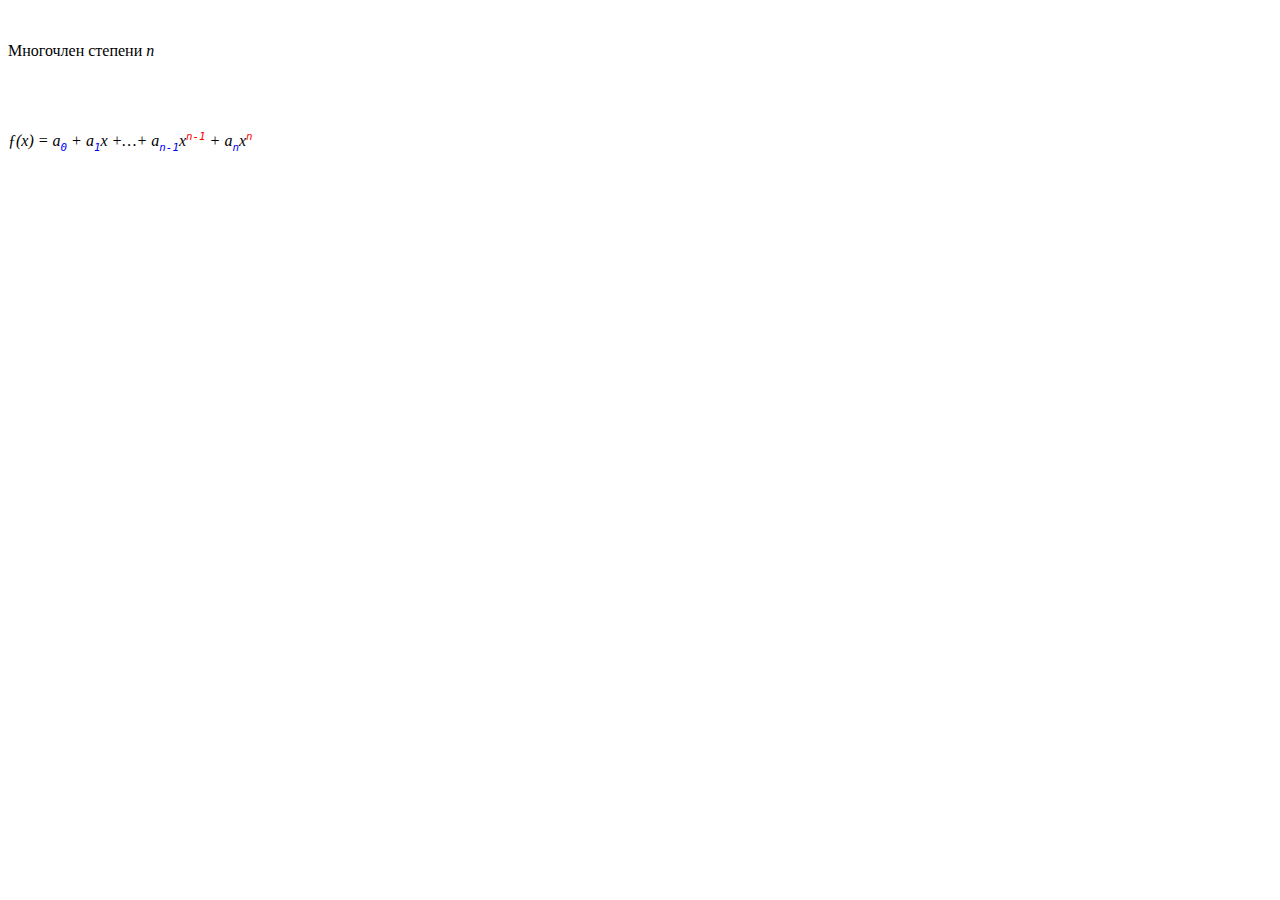
<file: hw 1/2/www/index.html>
<!DOCTYPE html><!-- выполнил Олег Сандыга -->
<html lang="en">
   <head>
	<meta charset="UTF-8">
	<title>Многочлен степени</title>
	<link rel="stylesheet" href="css/style.css">
   </head>
   <body>
	&nbsp;<p>Многочлен степени <i>n</i></p>
	 <br>	
	&nbsp;<p><i>&fnof;(x)&nbsp;=&nbsp;a<sub class="block"><samp>0</samp></sub>&nbsp;&plus;&nbsp;a<sub class="block"><samp>1</samp></sub>x&nbsp;&plus;&hellip;&plus;&nbsp;a<sub class="block"><samp>n-1</samp></sub>x<sup class="block2"><samp>n-1</samp></sup>&nbsp;&plus;&nbsp;a<sub class="block"><samp>n</samp></sub>x<sup class="block2"><samp>n</samp></sup></i></p>
	</body>
</html>
</file>
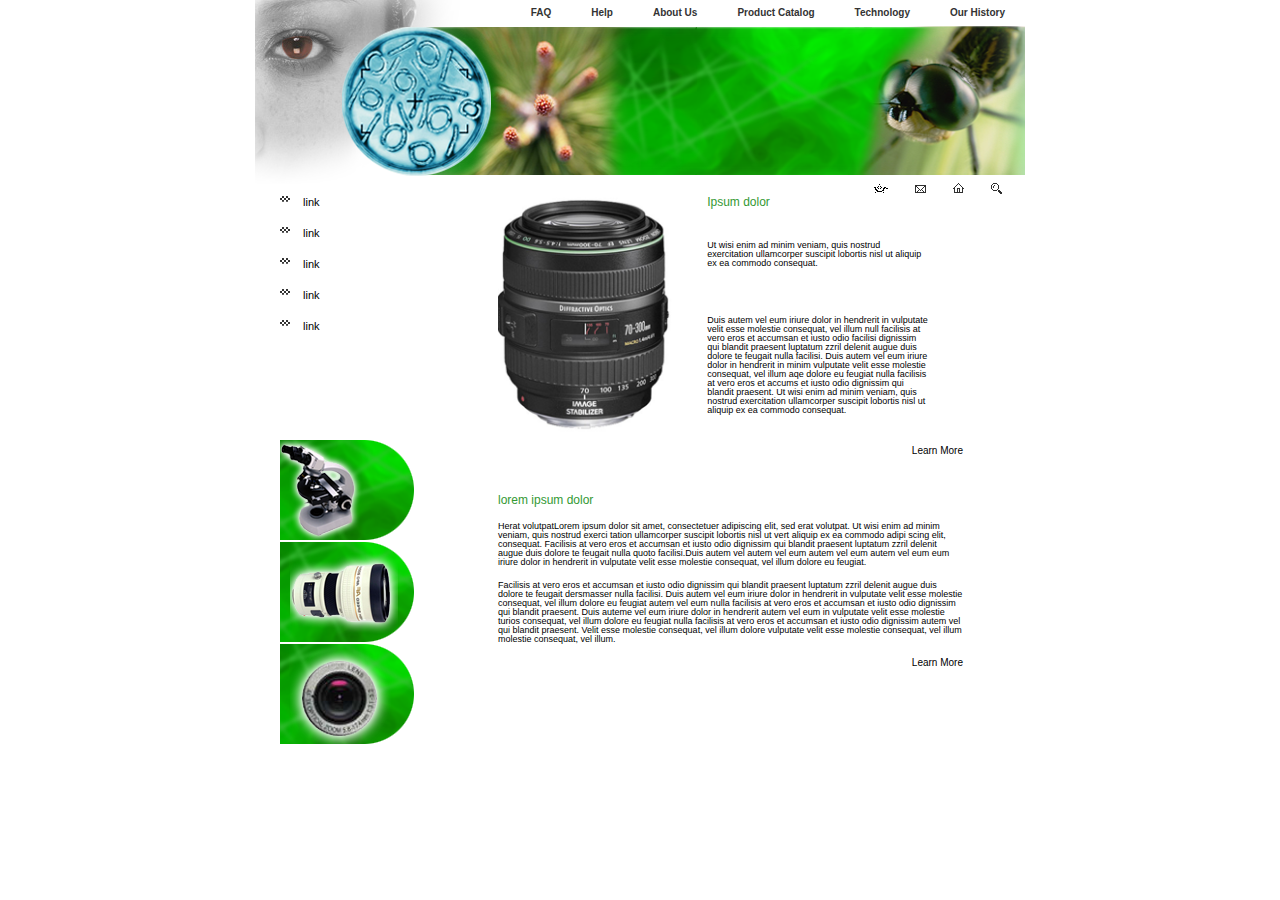
<file: hw 4/hw 4(1)/1/www/www/index.html>
<!DOCTYPE html>
<head>
	<meta charset="utf-8" >
	<title>Lesson 4</title>
	<link media="all" rel="stylesheet" href="css/all.css" type="text/css" >
</head>
<body>
	<div class="header">
	 	<ul class="header-nav">
	 		<li><a href="#">FAQ</a></li>
	 		<li><a href="#">Help</a></li>
	 		<li><a href="#">About Us</a></li>
	 		<li><a href="#">Product Catalog</a></li>
	 		<li><a href="#">Technology</a></li>
	 		<li><a href="#">Our History</a></li>
	 	</ul>
	 	<ul class="icon-nav">
	 		<li><a href="#" class="busket"></a></li>
	 		<li><a href="#" class="mail"></a></li>
	 		<li><a href="#" class="home"></a></li>
	 		<li><a href="#" class="search"></a></li>
	 	</ul>		
	</div>
	<div class="main">
		<div class="sidebar">
			<ul class="head">
				<li><a href="#">link</a></li>
				<li><a href="#">link</a></li>
				<li><a href="#">link</a></li>
				<li><a href="#">link</a></li>
				<li><a href="#">link</a></li>
			</ul>
			<ul class="foot">
				<li><a href="#"><img src="img/sidebar-ic-1.png" alt="foto"></a></li>
				<li><a href="#"><img src="img/object-ic.png" alt="foto"></a></li>
				<li><a href="#"><img src="img/front-object.png" alt="foto"></a></li>			
			</ul>					
		</div>
	</div>
	<div class="footer">
		<img src="img/content-ic.png">
		<p class="paragraph">Ipsum dolor</p>
		<p class="text">Ut wisi enim ad minim veniam, quis nostrud exercitation ullamcorper suscipit lobortis nisl ut aliquip ex ea 
		commodo consequat.</p>
		<p class="text">Duis autem vel eum iriure dolor in hendrerit in vulputate velit esse molestie consequat, vel illum null facilisis at vero eros et accumsan et iusto odio facilisi dignissim qui blandit praesent luptatum zzril delenit  augue duis dolore te feugait nulla facilisi.
		Duis autem vel eum iriure dolor in hendrerit in minim
		vulputate velit esse molestie consequat, vel illum aqe dolore eu feugiat nulla facilisis at vero eros et accums et iusto odio dignissim qui blandit praesent.
		Ut wisi enim ad minim veniam, quis nostrud exercitation ullamcorper suscipit lobortis nisl ut aliquip ex ea 
		commodo consequat.</p>
		<p><a href="#">Learn More</a></p>
		<br>
		<br>
		<br>
		<br>	
		<p class="paragraph2">lorem ipsum dolor</p>
		<p class="text2">Herat volutpatLorem ipsum dolor sit amet, consectetuer adipiscing elit, sed erat volutpat. Ut wisi enim ad minim veniam, quis nostrud exerci tation  ullamcorper suscipit lobortis nisl ut vert aliquip ex ea commodo adipi scing elit, consequat.
		Facilisis at vero eros et accumsan et iusto odio dignissim qui blandit praesent luptatum zzril delenit augue duis dolore te feugait nulla quoto facilisi.Duis autem vel autem vel eum autem vel eum autem vel eum eum iriure dolor in hendrerit in vulputate velit esse molestie 
		consequat, vel illum dolore eu feugiat.</p>
		<p class="text2">Facilisis at vero eros et accumsan et iusto odio dignissim qui blandit praesent luptatum zzril delenit augue duis dolore te feugait dersmasser nulla facilisi. Duis autem vel eum iriure dolor in hendrerit in vulputate velit esse molestie consequat, vel illum dolore eu feugiat autem vel eum nulla facilisis at vero eros et accumsan et iusto odio dignissim qui blandit praesent. Duis auteme vel eum iriure dolor in hendrerit autem vel eum in vulputate velit esse  molestie turios consequat, vel illum dolore eu feugiat nulla facilisis at vero eros et accumsan et iusto odio dignissim autem vel qui blandit praesent. Velit esse molestie consequat, vel illum dolore vulputate velit esse molestie consequat, vel illum molestie consequat, vel illum.
		</p>
		<p><a href="#">Learn More</a></p>		
	</div>
</body>
</html>
</file>
<file: hw 6/www/css/all.css>
@font-face {
    font-family: 'lobster_1.4regular';
    src: url('../fonts/lobsterregular-webfont.eot');
    src: url('../fonts/lobsterregular-webfont.eot?#iefix') format('embedded-opentype'),
         url('../fonts/lobsterregular-webfont.woff2') format('woff2'),
         url('../fonts/lobsterregular-webfont.woff') format('woff'),
         url('../fonts/lobsterregular-webfont.ttf') format('truetype'),
         url('../fonts/lobsterregular-webfont.svg#lobster_1.4regular') format('svg');
    font-weight: normal;
    font-style: normal;
}
body {
	margin: 0 auto;
	color: #000;	
	background: #fff;
	font: 12px/1 'Open Sans', arial, helvetica, sans-serif;
	position: relative;
}
/* General reset */
img {
	border: none;
	max-width: 100%;
}
a {
	color: #000;
	text-decoration: none;
}
a:hover {
	text-decoration: none;
}
ul {
	margin: 0;
	list-style: none;
	padding: 0;
}
/* General settings */
/*DEFAULTS STYLE*//*  *-для всех*/
*{
	-webkit-box-sizing: border-box;
	-moz-box-sizing: border-box;
	.box-sizing: border-box;	
}
.container{
	width: 1250px;
	padding: 0 10px;
	margin: 0 auto;
}
.vertical-align::before{
	content: '';
	display: inline-block;
	height: 100%;
	vertical-align: middle;
	margin-left: -4px;
}
.vertical-align > *{
	display: inline-block;
	vertical-align: middle;
}
.btn{
	display: inline-block;	
	
}
h1,h3,h4,h5{
	 font-family: 'lobster_1.4regular';
}
h4{
	font-size: 28px;
	text-align: center;
}
p{
	font-size: 20px;
	text-align: center;
	padding: 0 100px;
}
h5{
	padding-top: 35px;
	font-size: 22px;
}
input, button, textarea, select{
	outline: none;
}
/*DEFAULTS STYLE END*/
.form-control,.jq-selectbox__select{
	width: 100%;
	border: 2px solid #b5b5b5;
	background: #fff;
	height: 34px;
	color: #5a5959;
	font-size: 14px;
	padding-left: 14px;
}
.form-control:focus{
	border-color: #bc2336;
}
::-webkit-input-placeholder {color:#5a5959;}
::-moz-placeholder          {color:#5a5959;}/* Firefox 19+ */
:-moz-placeholder           {color:#5a5959;}/* Firefox 18- */
:-ms-input-placeholder      {color:#5a5959;}

:focus::-webkit-input-placeholder {color: transparent}
:focus::-moz-placeholder          {color: transparent}
:focus:-moz-placeholder           {color: transparent}
:focus:-ms-input-placeholder      {color: transparent}
/*HEADER START*/
.header{
	height: 102px;
	background: #fff;
	position: fixed;
	top: 0;
	left: 0;
	right: 0;
	z-index: 999;	
}
.header-nav{
	margin: -50px 305px;
	font-size: 14px;
}
.icon-nav{
	position: absolute;
	bottom: 32px;
	right: 26px;
}
.icon-nav li{
	float: right;
}
.icon-nav li a{
	margin: 0 16px;
}
.icon-nav li a{
	display: inline-block;
	width: 11px;
	background: url('../img/sprite.png') no-repeat;
}
.icon-nav li a.vk{
	width: 24px;
	height: 24px;
	background-position: -0px -48px;
}
.icon-nav li a.vk:hover{
	background-position: -48px -48px;
}
.icon-nav li a.tw{
	width: 24px;
	height: 24px;
	background-position: -48px -24px;
}
.icon-nav li a.tw:hover{
	background-position: -24px -48px;
}
.icon-nav li a.gg{
	width: 24px;
	height: 24px;
	background-position: -24px -24px;
}
.icon-nav li a.gg:hover{
	background-position: -0px -24px;
}
.menu {
	float: right;
}
.menu ul li{	
	float: left;
	text-align: center;
}
.menu ul li+li{
	margin:0px 15px;
}
/*HEADER END*/
/*MAIN START*/
.call-to-action{
	background: url('../img/inner-bg.jpg') no-repeat top center;
	background-size: cover;
	width: 100%;
	height: 100vh;/*100% любого экрана(ноут,моб.)*/
	padding-top: 116px;
	text-align: center;
	color: #fff;
}
.call-to-action-text span{
	display: block;
	padding-bottom: 32px;
}
.call-to-action-text a{
	color: #fff;
}
.call-to-action-text .btn{
	height: 55px;
	width: 250px;
	font-size: 16px;
	line-height: 55px;
	text-align: center;
	border: 4px solid #bc2336;
}
.call-to-action h1{
	margin-top: 6%;	
	font-size: 56px;
}
.call-to-action span{
	font-size: 14px;
	line-height: 22px;	
}

.services-wrap{
	font-size: 0;
	padding-top: 60px;
}
.service{
	display: inline-block;
	width: 33.3333%;
	padding: 0 10px;
	position: relative;
	margin-bottom: 30px;
}
.service-text{
	width: 206px;
	height: 206px;
	border-radius: 50%;
	background: rgba(255,255,255, .85);
	position: absolute;
	top: 50%;
	margin-top: -103px;
	left: 50%;
	margin-left: -103px;
	text-align: center;
}
.service-text a{
	display: inline-block;
	width: 197px;
	height: 197px;
	border-radius: 50%;
	text-align: center;
	font-size: 18px;
	color: #000;
	margin-left: 4px;
	border: 3px solid transparent;
}
.service-text a::before{
	margin-left: 0;
}
.service-text a:hover{
	border-color: #bc2336;
	color: #bc2336;
}
.less{
	width: 125px;
}
/*MAIN END*/
/*FOOTER START*/
.footer{
	height: 245px;
	background: #000;
	color: #fff;
	text-align: center;
}
.footer-head{
	display: block;
}
.footer-nav{
	margin-top: 30px;
}
.footer-nav li a{
	display: inline-block;
	width: 11px;
	background: url('../img/sprite.png') no-repeat;
}
.footer-nav li a.vk{
	width: 24px;
	height: 24px;
	background-position: -48px -0px;
}
.footer-nav li a.vk:hover{
	background-position: -48px -48px;
}
.footer-nav li a.tw{
	width: 24px;
	height: 24px;
	background-position: -24px -0px;
}
.footer-nav li a.tw:hover{
	background-position: -24px -48px;
}
.footer-nav li a.gg{
	width: 24px;
	height: 24px;
	background-position: -0px -0px;
}
.footer-nav li a.gg:hover{
	background-position: -0px -24px;
}
.footer-nav li{
	float: right;
}
.footer-nav li + li{
	margin-right: 33px;
}
/*FOOTER END*/
/*MODAL STYLE*/
.modal{
	display: none;
	background: #fff;
	width: 755px;
	min-height: 405px;
	padding: 20px;
}
.form-text{
	float: left;
	width: 48%;
}
.form-text input+input{
	margin-top: 30px;
}
.form-sel{
	float: right;
	width: 48%;
}
.form-sel.form-control{
	border:none;
}
form span{
	margin-top: 40px;
	display: block;
	font: 24px/32px 'Open sans';
	margin-bottom: -20px;
	text-align: center;
}
form h3{
	font-size: 36px;
	font-weight: 500;
	text-align: center;
}
.form-sel{
	float: right;
	width: 50%;
}
.form-sel textarea{
	margin-top: 30px;
	min-height: 100px;
	width: 100%; 
	font:14px 'Open sans'; 
}
form button{
	color: #fff;
	background: #bc2336;
	line-height: 45px;
	font: 14px/40px 'Open sans';	
	margin: 5% 16%;
	width:140px;
	border:none;
}
form .butt{
	text-align: center;
}
.close{
	display: inline-block;
	float: right;
	height: 25px;
	width: 25px;
}
form a{			
	height: 10px;
	z-index: 100;
}
/*@media (max-width: 1024px){  /*код пишем от большего расширения к меньшему
	.header-nav{
		display: none;
	}
}*/
.slicknav_menu {
	display:none;
}
/*MEDIA*/
@media (max-width: 1300px){
	.container{
		width: 1254px;
	}	
}
@media (max-width: 1173px){
	.container{
		width: 1156px;
	}
	.header-nav {
    margin-right: 226px;
    margin-top: -50px;
	}
	.icon-nav{
		display: none;
	}
}
@media (max-width: 949px){
	.container{
		width: 100%;
	}
	.header{
		height: 100px;
	}
	.slicknav_menu {
		display: block;
		float: right;
		width: 50px;
		height: 50px;
	}
	.menu{
		display: none;
	}
}
@media (max-width: 767px){
	.service{
		width: 50%;
	}
	.modal{
		width: 480px;
	}
}
@media (max-width: 599px){
	.call-to-action{
		height: 500px;
	}
	.service{
		width: 100%
	}
	.service img{
		width: 100%;
	}
}
@media (max-width: 479px){
	.modal{
		width: 250px;
	}
	.call-to-action-text .btn{
		width: 200px;
	}
	.container p{
    font-size: 18px;
    text-align: center;
    padding: 0 0;
	}
	.service-text{
		width: 162px;
		height: 162px;
		top: 62%;
		left: 57%;
	}
	.service-text a{
		width: 155px;
		height: 155px;
	}
	.form-text{
		width: 100%;
	}
	.form-sel{
		width: 100%;
	}
	.form-text+.form-sel{
		padding-top: 25px;
	}
}
}
/*@media (max-width: 320px){
	.container p{
    font-size: 18px;
    text-align: center;
    padding: 0 0;
	}
	.service-text{
		width: 162px;
		height: 162px;
		top: 62%;
		left: 57%;
	}
	.service-text a{
		width: 155px;
		height: 155px;
	}
	.form-text{
		width: 100%;
	}
	.form-sel{
		width: 100%;
	}
	.form-text+.form-sel{
		padding-top: 25px;
	}
}*/
</file>
<file: hw 1/1/www/css/style.css>
.text {

	color: red;
}
.block {

	color: grey;
}
.block2 {
	color: orange;
}
</file>
<file: hw 1/2/www/css/style.css>
.block {
	color: blue;
}
.block2 {
	color: red;
}
</file>
<file: realwood LAST/css/style.css>
body {
	margin: 0 auto;
	color: #000;
	background: #fff;
	font: 12px/1 'Open Sans', arial, helvetica, sans-serif;
}
/* General reset */
img {
	border: none;
}
a {
	color: #000;
	text-decoration: none;
}
a:hover, a:focus {
	/*color: #000;*/
	text-decoration: none;
}
ul {
	margin: 0;
	list-style: none;
	padding: 0;
}
h1, h2, h3, h4, h5, p {
	margin: 0;
}
span{
	-webkit-box-sizing: border-box;
	-moz-box-sizing: border-box;
	.box-sizing: border-box;
}
/* General settings */

/*HEADER*/
.header-top .container img{
	height: 80px;
}
.header-top .container span{
	display: inline-block;
    width: 295px;
    line-height: 20px;
    font-size: 15px;
}
.header-top .container h4{
	display: inline-block;
    font-size: 19px;
    font-weight: 300;
    margin-left: 85px;
}
.header-top .container a{
	font-size: 19px;
}
.header-top .container ul{
	display: inline-block;
	width: 100px;
	margin: 27px 14px -13px 48px;
}
.header-top .container ul li a img{
	height: 35px;
	width: 25px;
}
.header-top .container ul li+li{
	padding-left: 15px;
}
.blockn{
	float: left;
}
.phone{
	float: right;
}
.header-nav{
	background: #e6e6e6;
}
.header-nav ul li{
	line-height: 39px;
}
.header-nav ul li a{
	color: #000;
	font-size: 15px;
	display: inline-block;
	border-bottom: 2px solid transparent;
	padding: 0 8px;
}
.header-nav ul li.active a{
	border-color: #8cc63e;
}
.header-nav ul li a:hover{
	border-color: #8cc63e;
}
.search-form{
	width: 182px;
	float: right;
	margin: 6px 0;
}
.form-control:focus{
	border-color: #e6e6e6;
}

/*MAIN*/
.main{
	padding-top: 30px;
}
.sidebar-category-title{
	padding-bottom: 15px;
	border-bottom: 2px solid #8cc63e;
}
.sidebar-category+.sidebar-category{
	margin-top: 45px;
}
.sidebar-category-title span{
	font-size: 25px;
	color: #000;	
}
.sidebar-list{
	margin-top: 25px;
}
.sidebar-list li + li{
	margin-top: 18px;
}
.sidebar-list li a{
	font-size: 15px;
}
.sidebar-list li a:hover{
	color: #8cc63e;
}
.catalog-item{
	border: 1px solid #e6e6e6;
}
.catalog-item-title{
	padding: 10px 0 10px 18px;
	background: #f2f2f2;
}
.catalog-item-title span{
	font-size: 20px;
	color: #000;
}
.panel{
	border:0;
	border-bottom: 0;
}
.panel-body ul{
	list-style-type: disc;
	color: #8cc63e;
    padding-left: 30px;
}
.panel-default>.panel-heading{
	background-color: #fff;
}
.panel-group{
	margin-bottom: 0;
}
.panel-group .panel-heading+.panel-collapse>.list-group, .panel-group .panel-heading+.panel-collapse>.panel-body{
	border-top: 0;
}
/*main-2*/
.header-name{
	margin: 32px 0px 11px 10px;
	font-size: 22px;
}
.col-sm-6{
	margin-bottom: 30px;
}
.assortiment{
	margin: 20px 0;
	border: 1px solid lightgray;
	height: 250px;
}
.assortiment img{
	width: 100%;
}
.assortiment h5{
	margin: 10px 0;
	text-align: center;
}
.assortiment h4{
	display: inline-block;
	padding: 27px 10px 13px 18px;
}
.type-2 h4{
	padding-top: 12px;
}
.assortiment span{
	padding-left: 42px;
}
/*FOOTER START*/
.footer{
	height: 400px;
	background-color: #998658;
	margin-top: 50px;
	color: #f2f2f2;
}
.contact h2{
	font-size: 19px;
	padding-top: 59px;
}
.contact ul{
	font-size: 15px;
	margin-top: 40px;
}
.contact ul li{
	padding: 15px 0;
}
.contact ul li a{
	color: #f2f2f2;
}
.contact img{
	height: 55px;
	width: 100px;
	margin-left: 22px;
}
.contact  span{
	padding: 34px 0;
    display: block;
    font-size: 15px;    
}
.contact  span a{
	color: #f2f2f2;
}
.contact p{
	font-size: 15px;
	margin: 10px 0;
}
</file>
<file: hw 4/hw 4(1)/1/www/www/css/all.css>
body {
	margin: 0 auto;
	color: #000;
	width: 770px;
	background: #fff;
	font: 12px/1 arial, helvetica, sans-serif;
	
}
/* General reset */
img {
	border: none;
}
a {
	color: #000;
	text-decoration: none;
}
a:hover {
	text-decoration: underline;
}
ul {
	margin: 0;
	list-style: none;
	padding: 0;
}
h1,h2,h3,h4,h5,h6,p{
	margin: 0;
}
/* General settings */
/*HEADER START*/
.header{
	height: 185px;
	background: url('../img/header-bg.png') no-repeat;
	padding-bottom: 11px;
	position: relative;
}
.header-nav{
	float: right;
	margin-top: 6px;
}
.header-nav li{
	float: left;
	margin: 0 20px;
}
.header-nav li a{
	font-weight: bold;
	font-size: 10px;
	color: #333;
}
.header-nav li a:hover{
	color: #339933;
}
.icon-nav{
	position: absolute;
	bottom: 0;
	right: 23px;
}
.icon-nav li{
	float: left;
}
.icon-nav li + li{
	margin-left: 27px;
}
.icon-nav li a{
	display: inline-block;
	width: 11px;
	background: url('../img/sprite-ic.png') no-repeat;
}
.icon-nav li a.busket{
	width: 14px;
	height: 9px;
	background-position: 0px -9px;
}
.icon-nav li a.busket:hover{
	background-position: 0px 0px;
}
.icon-nav li a.mail{
	height: 8px;
	background-position: 0px -46px;
}
.icon-nav li a.mail:hover{
	background-position: 0px -38px;
}
.icon-nav li a.home{
	height: 10px;
	background-position: 0px -28px;
}
.icon-nav li a.home:hover{
	background-position: 0px -18px;
}
.icon-nav li a.search{
	height: 11px;
	background-position: 0px -65px;
}
.icon-nav li a.search:hover{
	background-position: -0px -54px;
}
/*header end*/
/*main start*/
.sidebar{
	width: 218px;
	padding-left: 25px;
	float: left;
}
.sidebar .head{
	position: relative;
}
.sidebar .head li a{
	padding-left: 23px;
	font-size: 11px;
	background: url('../img/li-bg.png') no-repeat, left center;
}
.sidebar .head li a:hover{
	background: url('../img/li-hover.png') no-repeat, left center;
}
.sidebar .head li + li{
	padding-top: 19px;
}
.sidebar .head + .foot{
	margin: 108px 0;
}
.foot{	
	background: url('../img/proba-ic.png') no-repeat;	
	margin-left: 0px;
}
.foot li + li{
	margin: 10px;
}
/*main end*/
/*footer start*/
.footer{
	width: 465px;
	float: left;

}
.footer img{
	float: left;
	height: 238px;

}
.footer p + p{
	margin-top: 14px;
}
.footer .paragraph{
	padding-left: 35px;
	height: 14px;
	color: #339933;
	overflow: hidden;
	
}
.footer .text{
	padding: 17px 35px;
	font-size: 9px;
	overflow: hidden;
}
.footer p a{
	font-size: 10px;
	float: right;
}
.footer p a:hover{
	color: #339933;
}
.footer .paragraph2{
	height: 14px;
	color: #339933;
}
.footer .text2{
	font-size: 9px;
}
/*footer end*/
</file>
